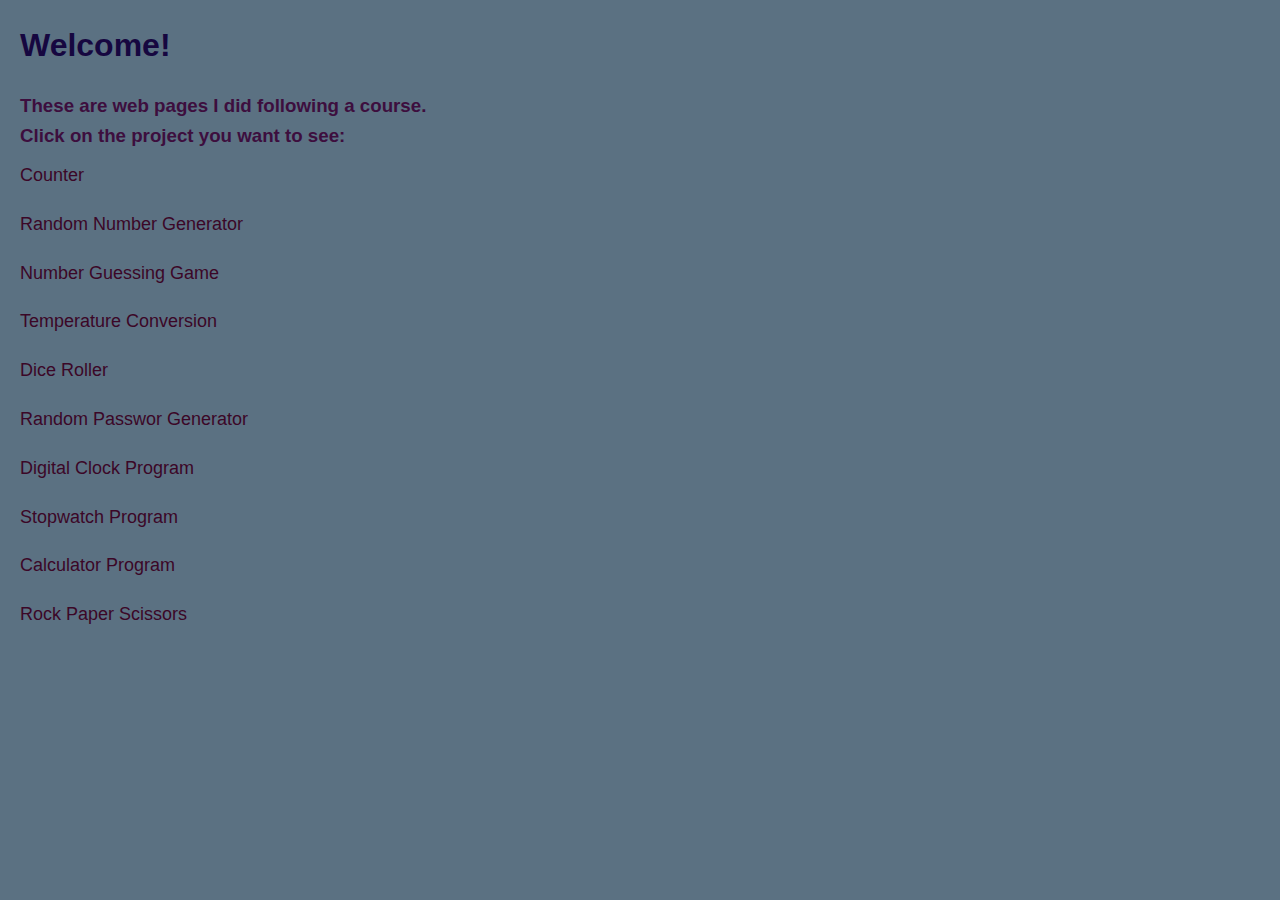
<file: index.html>
<!DOCTYPE html>
<html lang="en">
<head>
    <meta charset="UTF-8">
    <title>Main Page</title>
    <link rel="stylesheet" href="style.css">
</head>
<body>
    <h1>Welcome!</h1>
    <h3>These are web pages I did following a course.</h3>
    <h3>Click on the project you want to see:</h3>
        <ul>
            <li><a href="counter/index.html">Counter</a></li>
            <li><a href="random number generator/index.html">Random Number Generator</a></li>
            <li><a href="number-guessing-game/index.html">Number Guessing Game</a></li>
            <li><a href="temperature-conversion/index.html">Temperature Conversion</a></li>
            <li><a href="dice-roller/index.html">Dice Roller</a></li>
            <li><a href="random-password-generator/index.html">Random Passwor Generator</a></li>
            <li><a href="digital-clock/index.html">Digital Clock Program</a></li>
            <li><a href="stop-watch/index.html">Stopwatch Program</a></li>
            <li><a href="calculator/index.html">Calculator Program</a></li>
            <li><a href="rock-paper-scissors/index.html">Rock Paper Scissors</a></li>
        </ul>
</body>
</html>
</file>
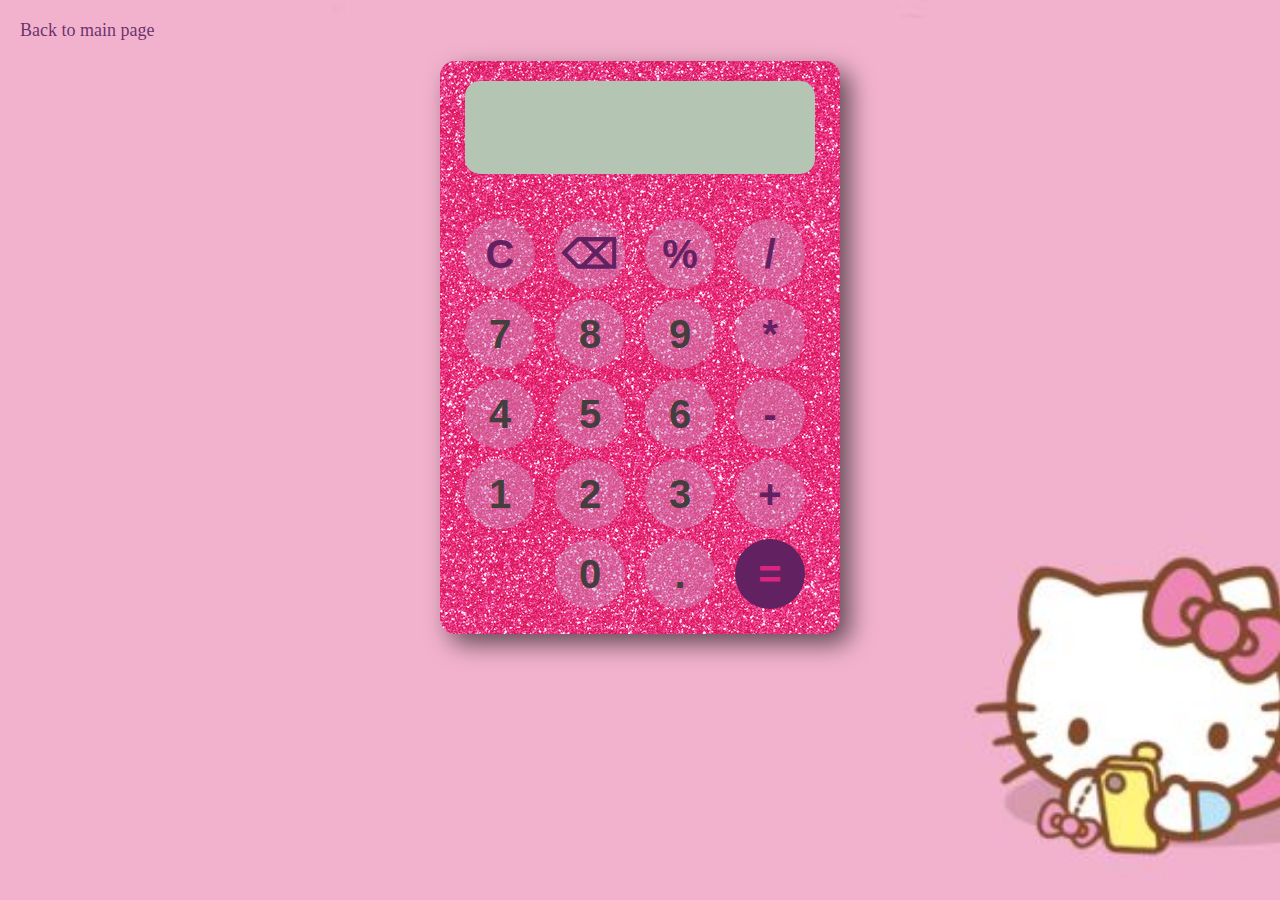
<file: calculator/index.html>
<!DOCTYPE html>
<html lang="en">
<head>
    <meta charset="UTF-8">
    <meta name="viewport" content="width=device-width, initial-scale=1.0">
    <title>Calculator</title>
    <link rel="stylesheet" href="style.css">
</head>
<body>
    <a href="../index.html">Back to main page</a>
    <div id="container">
        <div id="calculator">
            <input id="display" readonly>
            <div id="keys">
                <button onclick="clearDisplay()" class="operator-btn">C</button>
                <button onclick="clearOne()" class="operator-btn">⌫</button>
                <button onclick="appendToDisplay('%')" class="operator-btn">%</button>
                <button onclick="appendToDisplay('/')" class="operator-btn">/</button>
                <button onclick="appendToDisplay('7')">7</button>
                <button onclick="appendToDisplay('8')">8</button>
                <button onclick="appendToDisplay('9')">9</button>
                <button onclick="appendToDisplay('*')" class="operator-btn">*</button>
                <button onclick="appendToDisplay('4')">4</button>
                <button onclick="appendToDisplay('5')">5</button>
                <button onclick="appendToDisplay('6')">6</button>
                <button onclick="appendToDisplay('-')" class="operator-btn">-</button>
                <button onclick="appendToDisplay('1')">1</button>
                <button onclick="appendToDisplay('2')">2</button>
                <button onclick="appendToDisplay('3')">3</button>
                <button onclick="appendToDisplay('+')" class="operator-btn">+</button>
                <button id="emptyBtn"></button>
                <button onclick="appendToDisplay('0')">0</button>
                <button onclick="appendToDisplay('.')">.</button>
                <button onclick="calculate()" id="equal-btn">=</button>
            </div>
        </div>
    </div>

    <script src="script.js"></script>
</body>
</html>
</file>
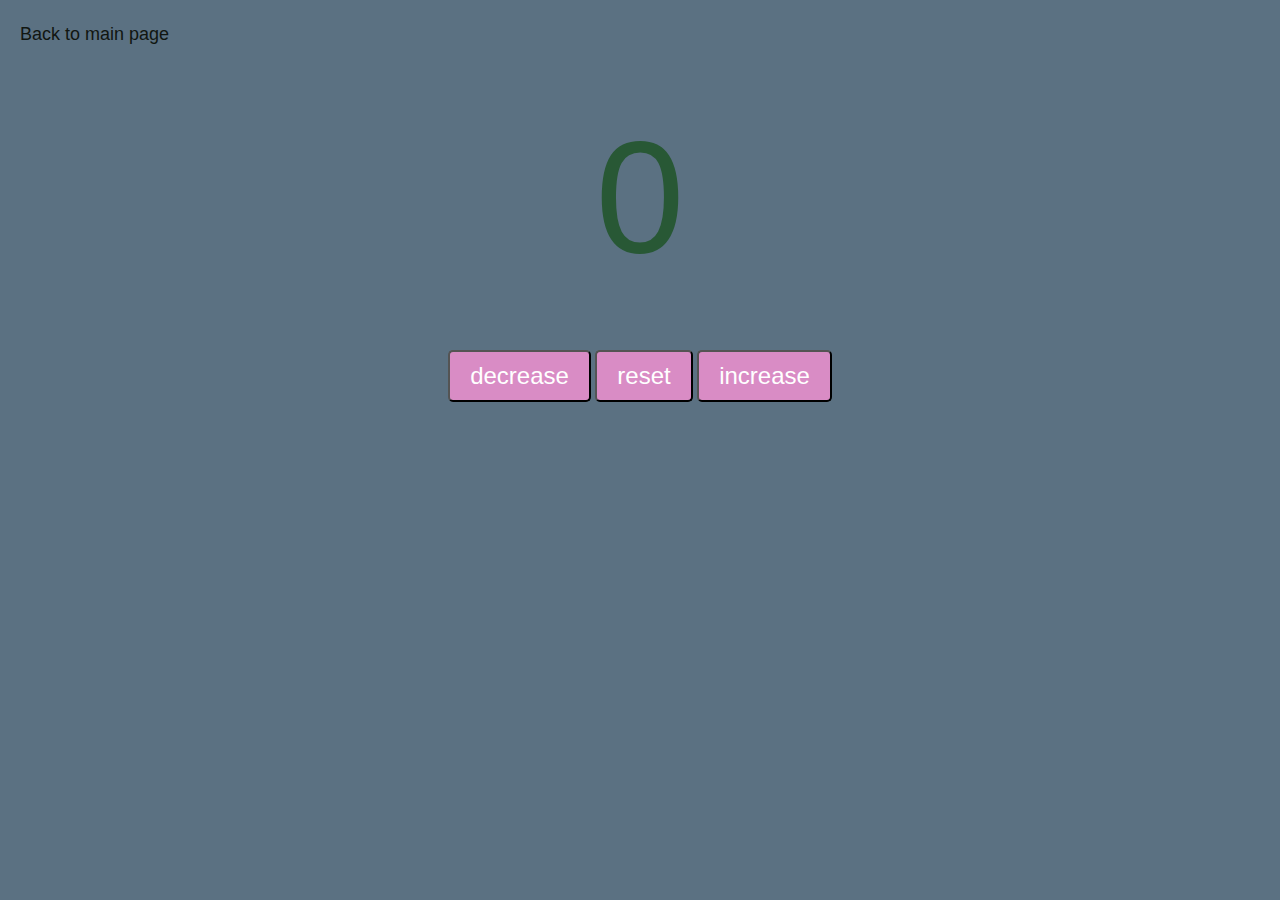
<file: counter/index.html>
<!DOCTYPE html>
<html lang="en">
<head>
    <meta charset="UTF-8">
    <meta name="viewport" content="width=device-width, initial-scale=1.0">
    <title>Counter</title>
    <link rel="stylesheet" href="style.css">
</head>
<body>
    <a href="../index.html">Back to main page</a>
   <label id="countLabel">0</label><br>
   <div id="btnContainer" >
    <button id="decreaseBtn" class = "buttons">decrease</button>
    <button id="resetBtn" class = "buttons">reset</button>
    <button id="increaseBtn" class = "buttons">increase</button>
    </div>


    <script src="script.js"></script>
</body>
</html>
</file>
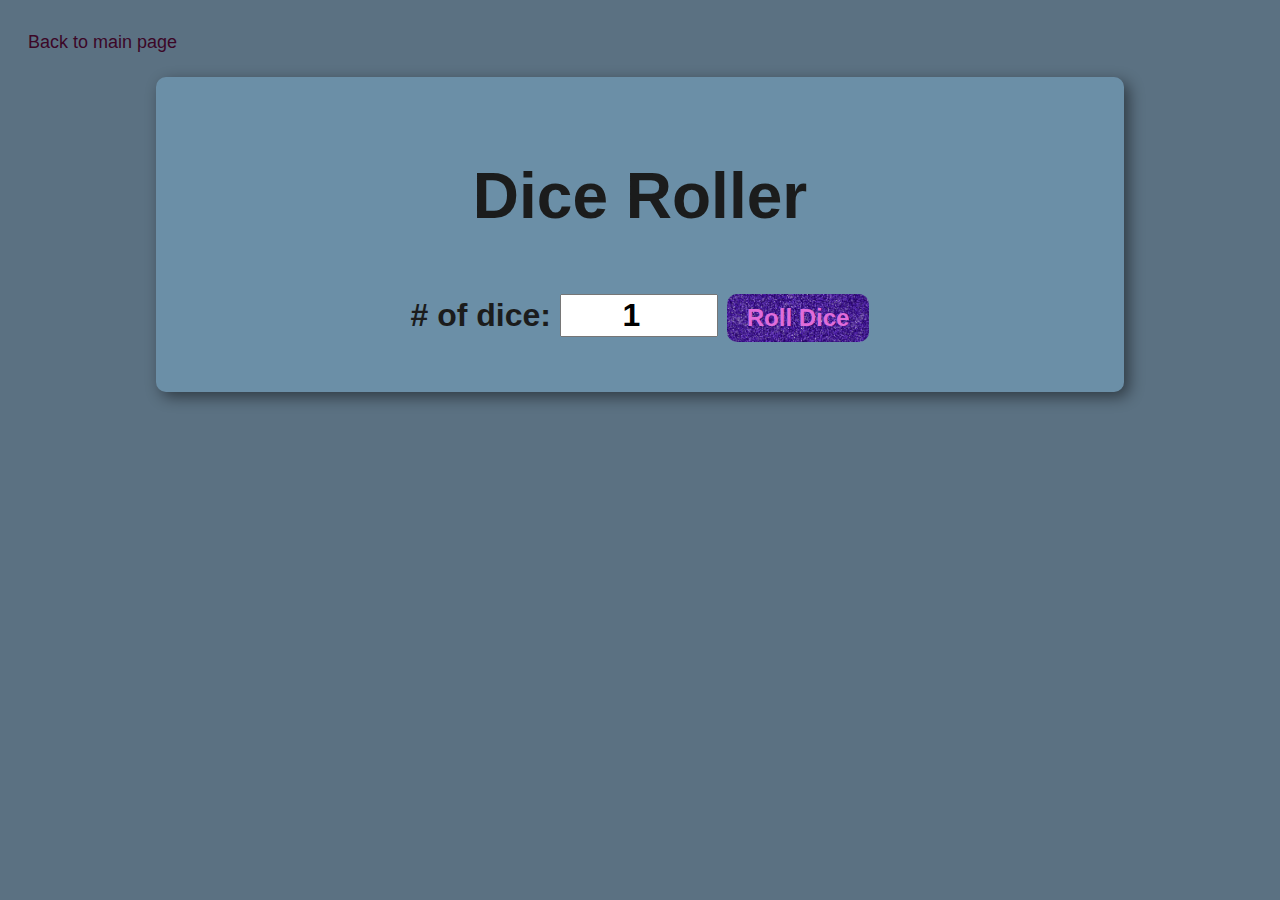
<file: dice-roller/index.html>
<!DOCTYPE html>
<html lang="en">
<head>
    <meta charset="UTF-8">
    <meta name="viewport" content="width=device-width, initial-scale=1.0">
    <title>Dice Roller</title>
    <link rel="stylesheet" href="styles.css">
</head>
<body>
    <a href="../index.html">Back to main page</a>
    <div id="container">
        <h1>Dice Roller</h1>
        <label># of dice:</label>
        <input type="number" id="numOfDice" value="1" min="1">
        <button type="button" onclick="rollDice()">Roll Dice</button>
        <div id="diceResult"></div>
        <div id="diceImages"></div>
    </div>

    <script src="script.js"></script>
</body>
</html>
</file>
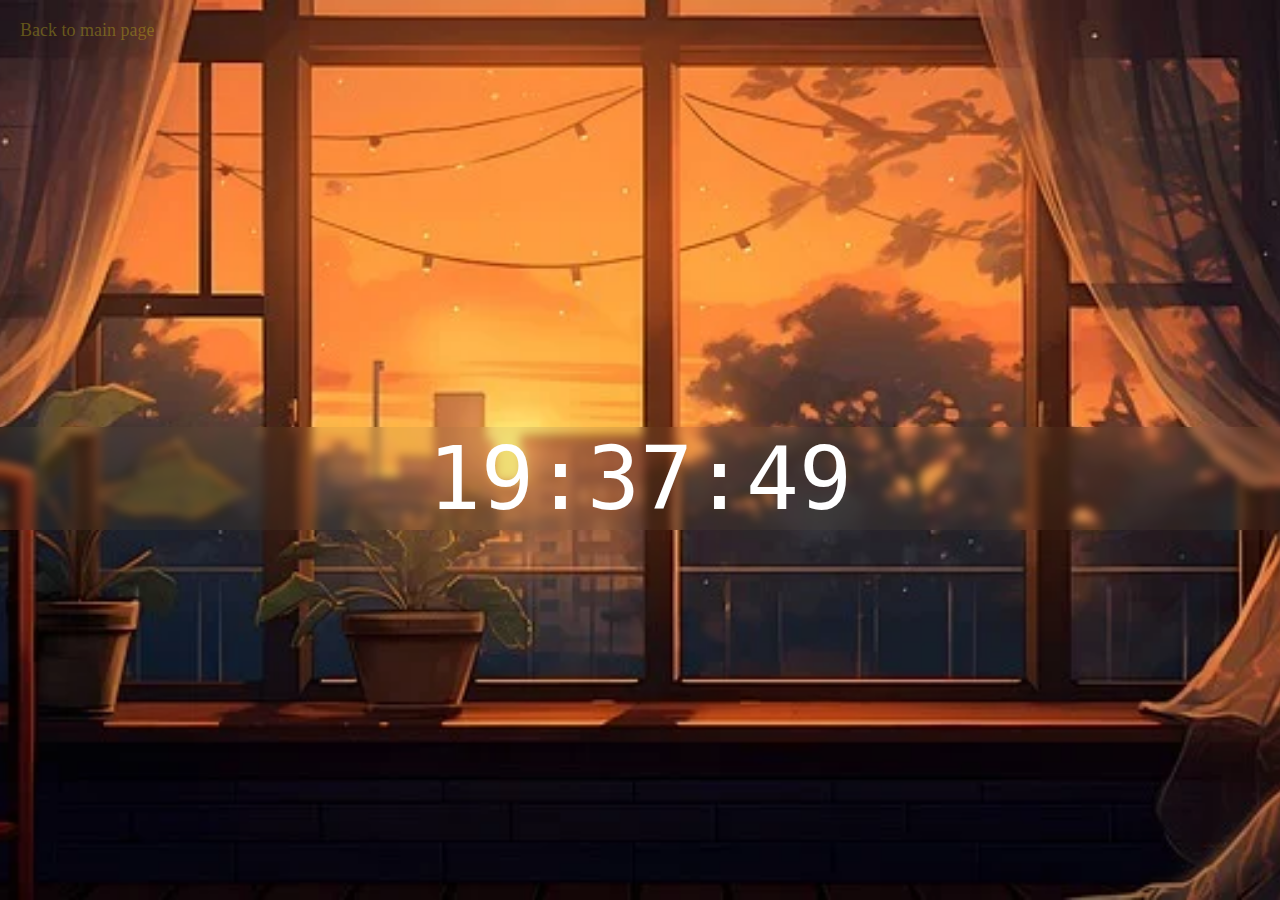
<file: digital-clock/index.html>
<!DOCTYPE html>
<html lang="en">
<head>
    <meta charset="UTF-8">
    <meta name="viewport" content="width=device-width, initial-scale=1.0">
    <title>Digital Clock</title>
    <link rel="stylesheet" href="style.css">
</head>
<body>   
    <a href="../index.html">Back to main page</a>
    <div id="clock-container">
        <div id="clock">00:00:00</div>
    </div>
    
    <script src="script.js"></script>
</body>
</html>
</file>
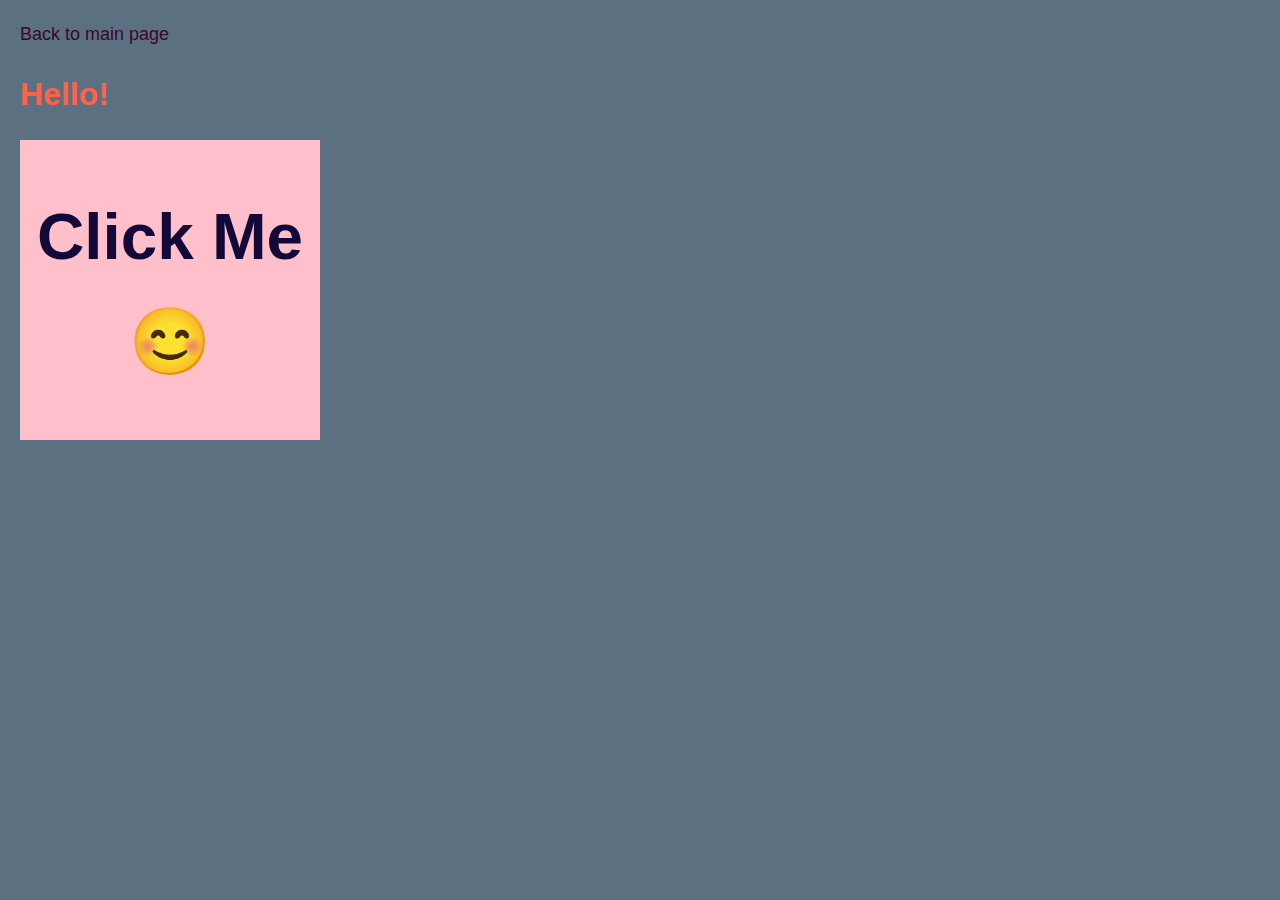
<file: playground/index.html>
<!DOCTYPE html>
<html lang="en">
<head>
    <meta charset="UTF-8">
    <meta name="viewport" content="width=device-width, initial-scale=1.0">
    <title>Playground</title>
    <link rel="stylesheet" href="style.css">
</head>
<body>
    <a href="../index.html">Back to main page</a>

    <div id="myBox">
        Click Me 😊
    </div>

    <!-- <button onclick="startTimer()">START</button>
    <button onclick="clearTimer()">CLEAR</button> -->
 
    <script type="module" src="script.js"></script>
</body>
</html>
</file>
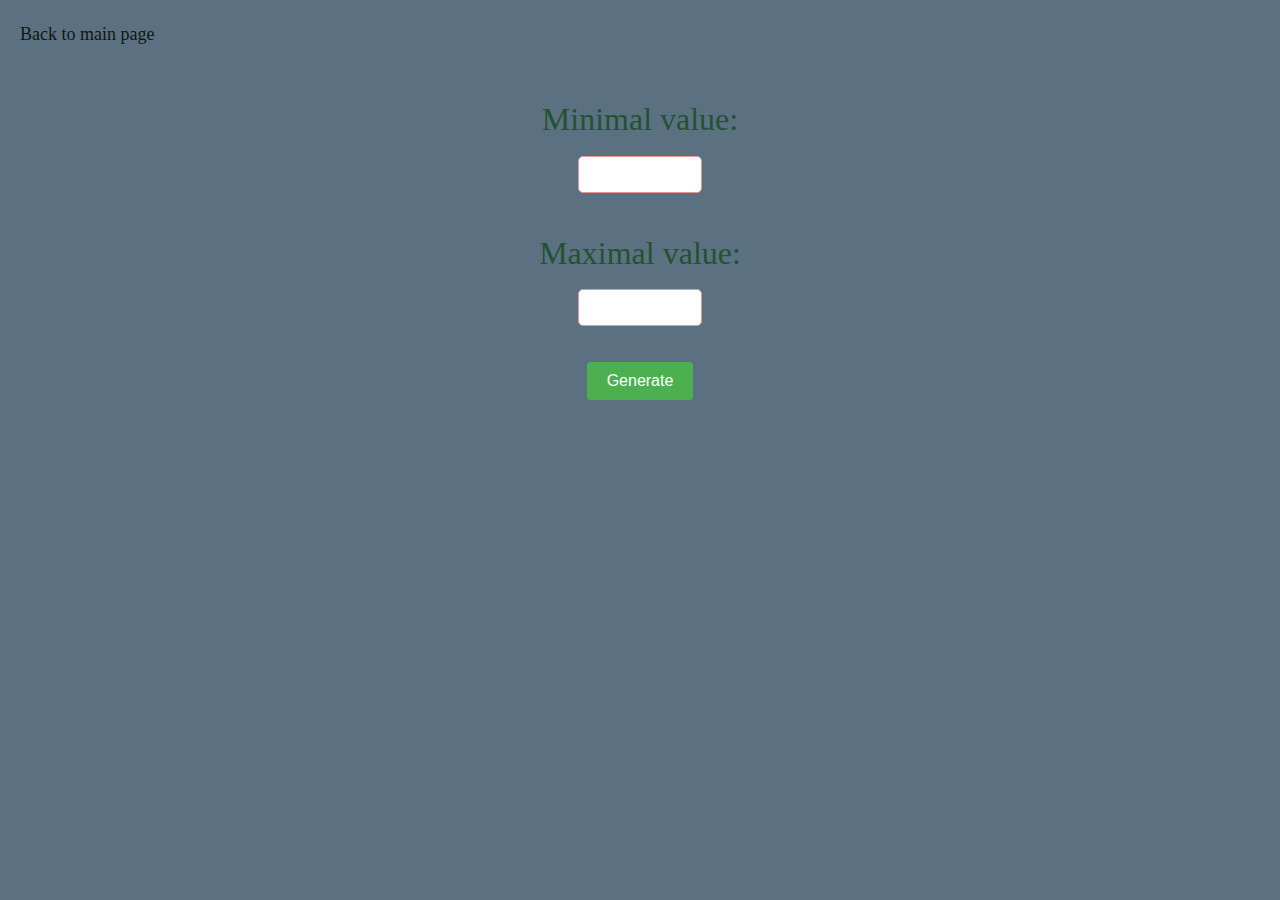
<file: random number generator/index.html>
<!DOCTYPE html>
<html lang="en">
<head>
    <meta charset="UTF-8">
    <meta name="viewport" content="width=device-width, initial-scale=1.0">
    <title>Random Number Generator</title>
    <link rel="stylesheet" href="style.css">
</head>
<body>
    <a href="../index.html">Back to main page</a><br>
    <div class="center-container">
        <label id="minLabel" class="myLabels">Minimal value: </label>
        <input id="min"><br>
        <label id="maxLabel" class="myLabels">Maximal value: </label>
        <input id="max"><br>

        <button id="myButton">Generate</button><br>
        <label id="result" class="myLabels"></label><br>
    </div>
    
    <script src="script.js"></script>
</body>
</html>
</file>
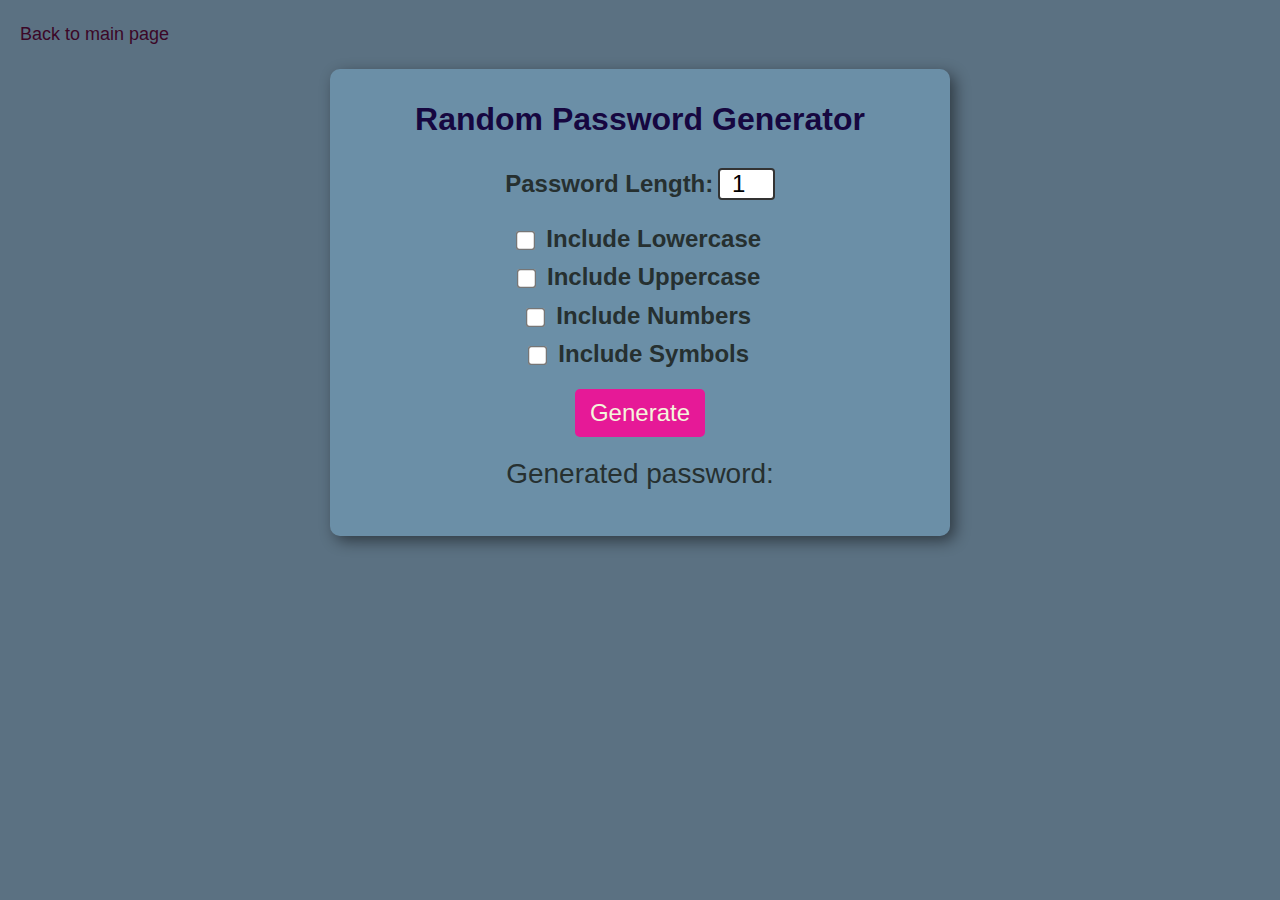
<file: random-password-generator/index.html>
<!DOCTYPE html>
<html lang="en">
<head>
    <meta charset="UTF-8">
    <meta name="viewport" content="width=device-width, initial-scale=1.0">
    <title>Random Password Generator</title>
    <link rel="stylesheet" href="style.css">
</head>
<body>
    <a href="../index.html">Back to main page</a>
    <form onsubmit="return false;">
        <h1>Random Password Generator</h1>
        <label>Password Length:</label>
        <input type="number" id="textBox" value="1"><br>

        <input type="checkbox" id="includeLowercase">
        <label for="includeLowercase">Include Lowercase</label><br>

        <input type="checkbox" id="includeUppercase">
        <label for="includeUppercase">Include Uppercase</label><br>

        <input type="checkbox" id="includeNumbers">
        <label for="includeNumbers">Include Numbers</label><br>

        <input type="checkbox" id="includeSymbols">
        <label for="includeSymbols">Include Symbols</label><br>

        <button type="button" onclick="generatePassword()">Generate</button>
        <p>Generated password:</p>
        <p id="result"></p>
    </form>

    <script src="script.js"></script>
</body>
</html>
</file>
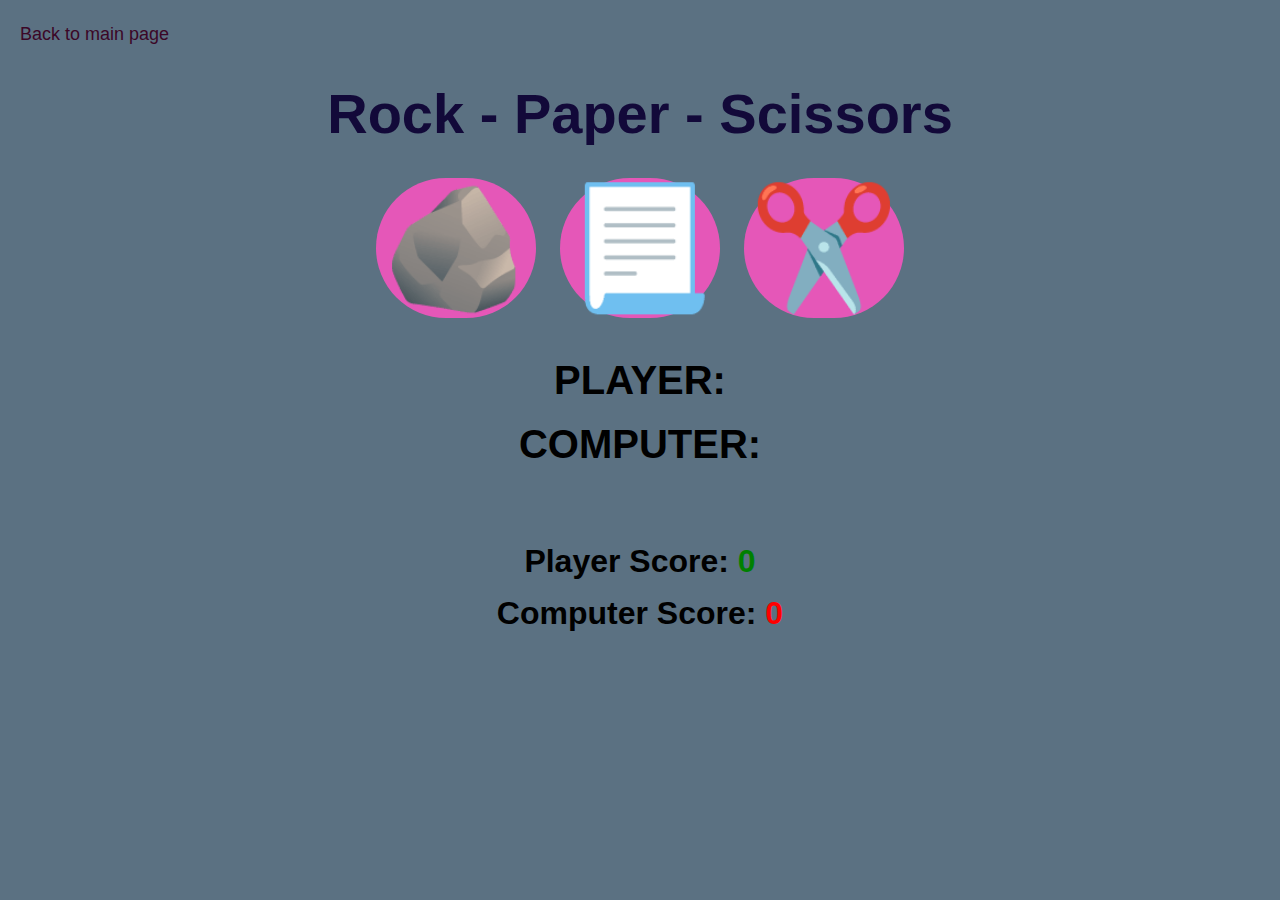
<file: rock-paper-scissors/index.html>
<!DOCTYPE html>
<html lang="en">
<head>
    <meta charset="UTF-8">
    <meta name="viewport" content="width=device-width, initial-scale=1.0">
    <title>Playground</title>
    <link rel="stylesheet" href="style.css">
</head>
<body>
    <a href="../index.html">Back to main page</a>

    <div id="container">

        <h1>Rock - Paper - Scissors</h1>

        <div class="choises">
            <button onclick="playGame('rock')">🪨</button>
            <button onclick="playGame('paper')">📃</button>
            <button onclick="playGame('scissors')">✂️</button>
        </div>  

        <div id="playerDisplay">PLAYER: </div>
        <div id="computerDisplay">COMPUTER: </div>
        <div id="resultDisplay"></div>

        <div class="scoreDisplay">Player Score:
            <span id="playerScoreDisplay">0</span>
        </div>

        <div class="scoreDisplay">Computer Score:
            <span id="computerScoreDisplay">0</span>
        </div>

    </div>

    <script src="script.js"></script>
</body>
</html>
</file>
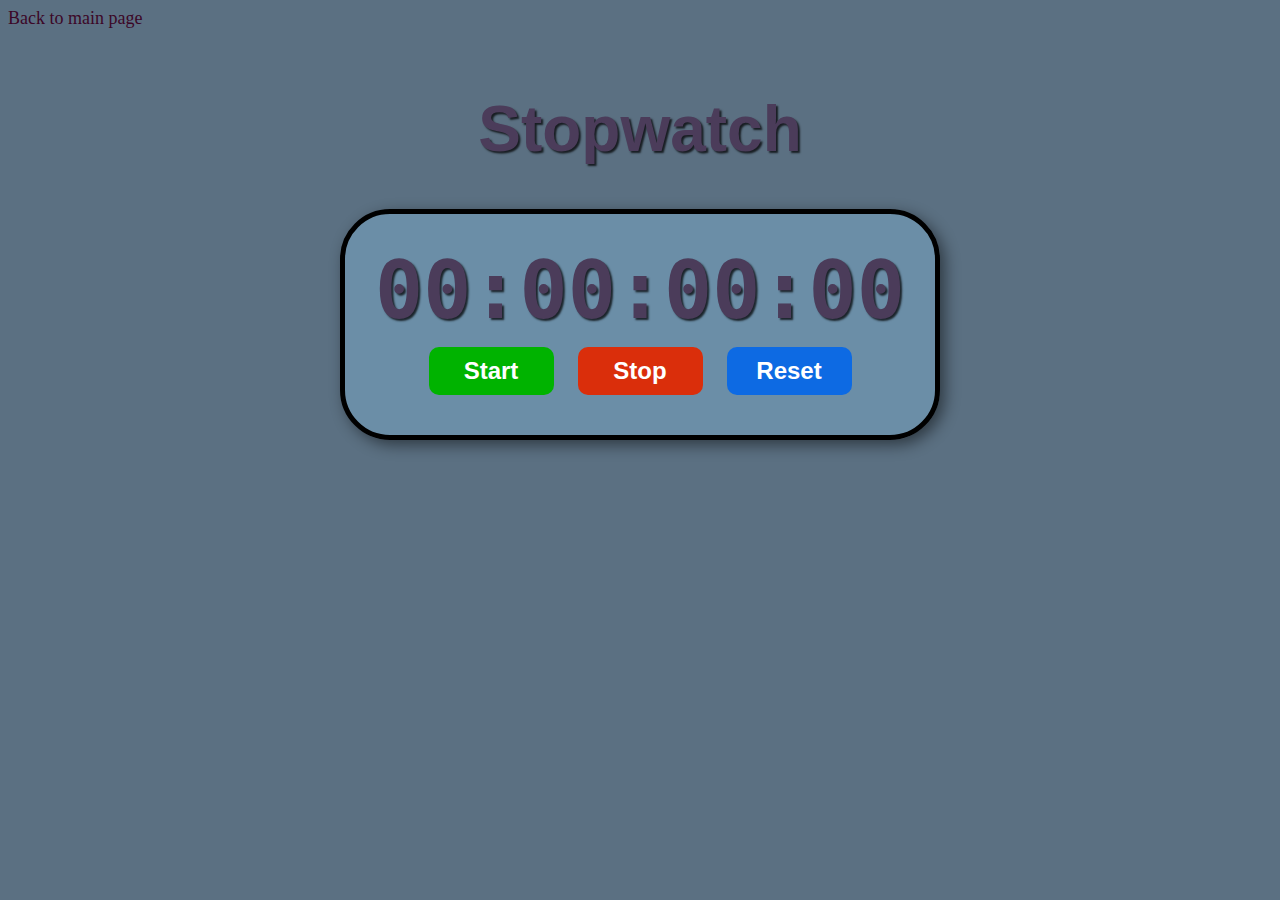
<file: stop-watch/index.html>
<!DOCTYPE html>
<html lang="en">
<head>
    <meta charset="UTF-8">
    <meta name="viewport" content="width=device-width, initial-scale=1.0">
    <title>Stopwatch</title>
    <link rel="stylesheet" href="style.css">
</head>
<body>   
    <a href="../index.html">Back to main page</a>

    <h1 id="myH1">Stopwatch</h1>

    <div id="container">
        <div class="inner-container">
            <div id="display">
                00:00:00:00
            </div>
            <div id="controls">
                <button id="startBtn" onclick="start()">Start</button>
                <button id="stopBtn" onclick="stop()">Stop</button>
                <button id="resetBtn" onclick="reset()">Reset</button>
            </div>
        </div>
    </div>  
    
    <script src="script.js"></script>
</body>
</html>
</file>
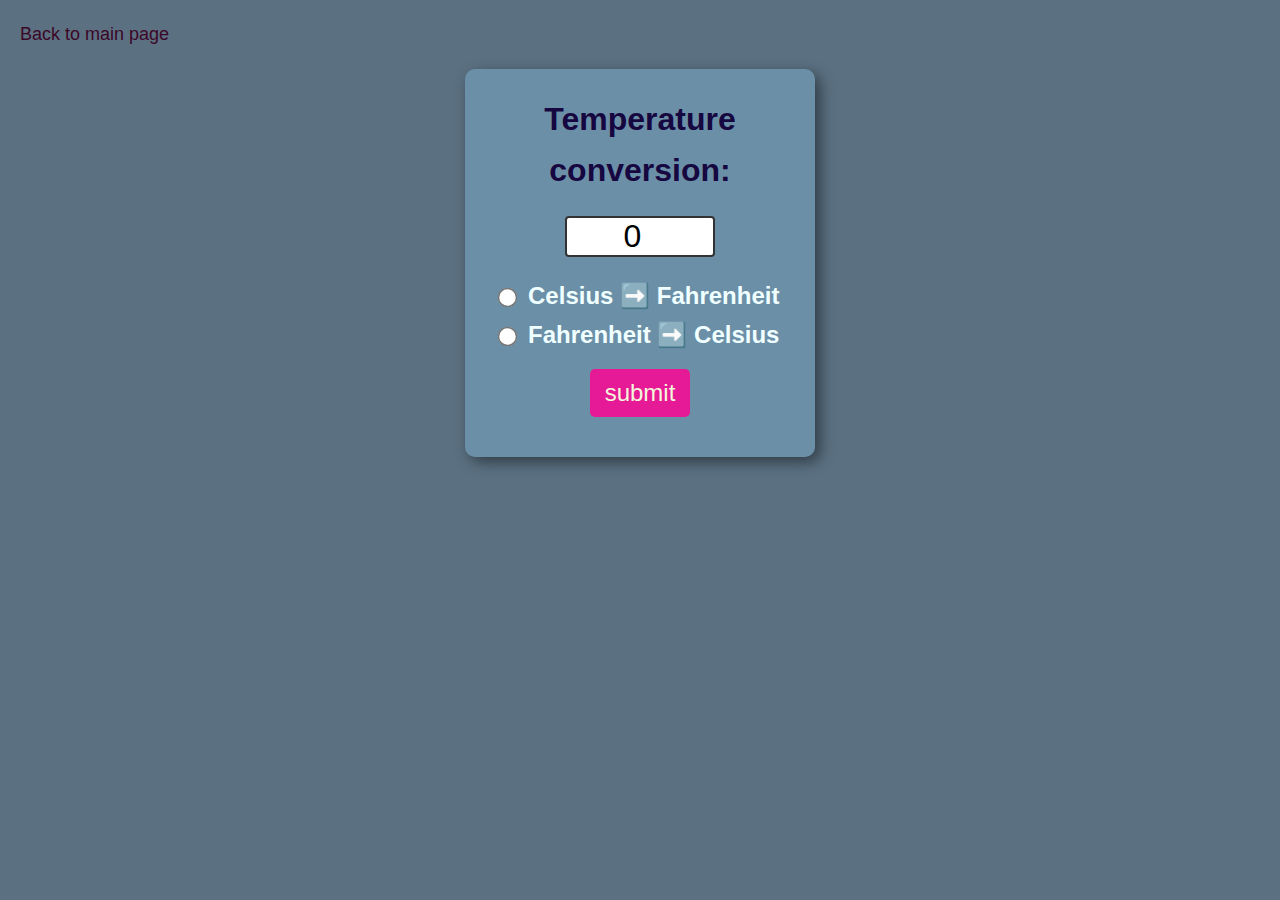
<file: temperature-conversion/index.html>
<!DOCTYPE html>
<html lang="en">
<head>
    <meta charset="UTF-8">
    <meta name="viewport" content="width=device-width, initial-scale=1.0">
    <title>Temperature Conversion</title>
    <link rel="stylesheet" href="style.css">
</head>
<body>
    <a href="../index.html">Back to main page</a>
 
    <form>
        <h1>Temperature conversion:</h1>
        <input type="number" id="textBox" value="0"><br>

        <input type="radio" id="toFahrenheit" name="unit">
        <label for="toFahrenheit">Celsius ➡️ Fahrenheit</label><br>

        <input type="radio" id="toCelsius" name="unit">
        <label for="toCelsius">Fahrenheit ➡️ Celsius</label><br>

        <button type="button" onclick="convert()">submit</button>
        <p id="result"></p>
    </form>


    <script src="script.js"></script>
</body>
</html>
</file>
<file: style.css>
* {
    margin: 0;
    padding: 0;
    box-sizing: border-box;
}

body{
    font-family: Arial, sans-serif;
    background-color: rgba(76, 100, 119, 0.916);
    color: #3d0e3e;
    line-height: 1.6;
    padding: 20px;
}

h1{
    color: rgb(22, 7, 64);
    margin-bottom: 20px;
}

ul{
    list-style-type: none;
}

li{
    margin: 10px 0;
}

a {
    display: block;
    color: #3b0727;
    text-decoration: none;
    font-size: 18px;
    margin-bottom: 20px;
}
a:hover {
    text-decoration: underline;
    color: #1e0e6d;
}
</file>
<file: calculator/style.css>
html, body {
    height: 100%;
    width: 100%;
    margin: 0;
    padding: 0;
}
body{
    background-image: url(hello.jpg);
    background-position: bottom;
    background-repeat: no-repeat;
    background-size: cover;
    background-attachment: fixed;
}
a {
    display: block;
    color: hsla(289, 74%, 19%, 0.804);
    text-decoration: none;
    font-size: 18px;
    margin-left: 20px;
    padding: 20px 0; 
}
a:hover {
    text-decoration: underline;
    color: hsl(289, 73%, 19%);
}
#container{
    display: flex;
    justify-content: center;
    align-items: center;
}
#calculator{
    font-family: 'Times New Roman', Times, serif;
    text-align: center;
    background-image: url(image.png);
    background-color: hsl(318, 59%, 76%);
    border-radius: 15px;
    max-width: 400px;
    overflow: hidden;
    box-shadow: 10px 10px 25px hsla(0, 0%, 0%, 0.584);
}
#display{
    margin: 20px;
    width: 80%;
    padding: 15px;
    font-size: 3.4rem;
    font-weight: bold;
    white-space: nowrap;
    text-align: center;
    white-space: nowrap;
    overflow: hidden; 
    text-overflow: clip; 
    border: none;
    border-radius: 15px;
    background-color: hsl(117, 13%, 74%);
    color: hsl(300, 48%, 26%);
}
#keys{
    display: grid;
    grid-template-columns: repeat(4, 1fr);
    gap: 10px;
    padding: 25px;
}
button{
    width: 70px;
    height: 70px;
    border-radius: 50px;
    border:none;
    background-image: none;
    background-color: hsla(307, 31%, 70%, 0.433);
    color:rgb(68, 62, 62);
    font-size: 2.5rem;
    font-weight: bold;
    cursor: pointer;
}
button:hover{
    background-image: none;
    background-color: hsla(307, 31%, 85%, 0.5);
}
button:active{
    background-color: hsla(308, 31%, 95%, 0.577);
}
.operator-btn{
    color: hsl(300, 48%, 26%);
}

#emptyBtn{
    background-image: url(image.png);
    cursor: auto;
}
#equal-btn{
    background-color: hsl(300, 48%, 26%);
    color: hsl(330, 71%, 50%);
    transition: transform 0.2s ease-in-out;
}
#equal-btn:hover{
    transform: scale(1.04);
}
#equal-btn:active{
    transform: scale(0.95);
}
</file>
<file: counter/style.css>
* {
    margin: 0;
    padding: 0;
    box-sizing: border-box;
}

body{
    font-family: Arial, sans-serif;
    background-color: rgba(76, 100, 119, 0.916);
    color: #285835;
    line-height: 1.6;
    padding: 20px;
}

h1{
    color: rgb(22, 7, 64);
    margin-bottom: 20px;
}

a {
    display: block;
    color: #111611;
    text-decoration: none;
    font-size: 18px;
    margin-bottom: 20px;
}
a:hover {
    text-decoration: underline;
}

#countLabel{
    display: block;
    text-align: center;
    font-size: 10em;
    font-family: Helvetica;
}

#btnContainer{
    text-align: center;
}

.buttons{
    padding: 10px 20px;
    font-size:  1.5em;
    color: white;
    background-color:  rgb(217, 140, 197);
    border-radius: 5px;
    cursor: pointer;
    transition: background-color 0.25s;
}
.buttons:hover{
    background-color: rgb(226, 43, 177);
}
</file>
<file: dice-roller/styles.css>
a {
    display: block;
    color: #3b0727;
    text-decoration: none;
    font-size: 18px;
    margin-bottom: 20px;
}
a:hover {
    text-decoration: underline;
}

body{
    font-family: Arial, sans-serif;
    background-color: rgba(76, 100, 119, 0.916);
    color:rgb(27, 28, 28);
    line-height: 1.6;
    padding: 20px;
}

#container{
    font-family: Arial, Helvetica, sans-serif;
    text-align: center;
    font-size: 2rem;
    font-weight: bold;
    background-color: hsla(203, 49%, 66%, 0.468); 
    max-width: 75%;
    margin: auto;
    padding: 25px;
    border-radius: 10px;
    box-shadow: 5px 5px 15px hsla(0, 0%, 0%, 0.484);
}
button{
    font-size: 1.5rem;
    padding: 10px 20px;
    background-color: transparent;
    background-image: url("btn.jpg");
    background-size: cover;
    background-repeat: no-repeat;
    background-position: center;
    border-radius: 10px;
    border: none;
    color: hsl(303, 65%, 65%);
    font-weight: bold;
    cursor: pointer;
    text-align: center;
    transition: transform 0.1s ease-in-out;
}
button:hover{
    transform: scale(1.05);
}
button:active{
    transform: scale(0.95);   
}
.button-icon {
    width: 24px;
    height: 24px;
    margin-right: 8px;
}
input{
    font-size: 2rem;
    width: 150px;
    text-align: center;
    font-weight: bold;
}
#diceResult{
    margin: 25px;
}
#diceImages img{
    width: 150px;
    margin: 5px;
}
</file>
<file: digital-clock/style.css>
html, body {
    height: 100%;
    width: 100%;
    margin: 0;
    padding: 0;
}

body{
    background-image: url(background.png);
    background-position: center;
    background-repeat: no-repeat;
    background-size: cover;
    background-attachment: fixed;
}
#clock-container{
    display: flex;
    justify-content: center;
    align-items: center;
    height: calc(100vh - 65px);
    margin: 0;
}
#clock{
    font-family: monospace;
    font-size: 5.5rem;
    text-align: center;
    color: white;
    backdrop-filter: blur(5px);
    background-color: hsla(34, 28%, 38%, 0.104);
    width: 100%;
}
a {
    display: block;
    color: #bbb01c6a;
    text-decoration: none;
    font-size: 18px;
    margin-left: 20px;
    padding: 20px 0; 
}
a:hover {
    text-decoration: underline;
    color: #bbb11c;
}
</file>
<file: playground/style.css>
* {
    margin: 0; 
    padding: 0;
    box-sizing: border-box;
}

body{
    font-family: Arial, sans-serif;
    background-color: rgba(76, 100, 119, 0.916);
    color: #120939;
    line-height: 1.6;
    padding: 20px;
    margin: 0;
}

h1{
    margin-bottom: 20px;
}

#myBox{
    background-color: pink;
    width: 300px;
    height: 300px;
    font-size: 4.1rem;
    font-weight: bold;
    display: flex;
    justify-content: center;
    align-items: center;
    text-align: center;
    position: relative;
}
#myButton{
    font-size: 3rem;

}

ul{
    list-style-type: none;
}

li{
    margin: 10px 0;
}

a {
    display: block;
    color: #3b0727;
    text-decoration: none;
    font-size: 18px;
    margin-bottom: 20px;
}
a:hover {
    text-decoration: underline;
}
</file>
<file: random number generator/style.css>
* {
    margin: 0;
    padding: 0;
    box-sizing: border-box;
}

body{
    font-family: Verdana;
    background-color: rgba(76, 100, 119, 0.916);
    color: #245231;
    line-height: 1.6;
    padding: 20px;
}

a {
    display: block;
    color: #111611;
    text-decoration: none;
    font-size: 18px;
    margin-bottom: 20px;
}
a:hover {
    text-decoration: underline;
}

.center-container {
    display: flex;
    flex-direction: column;
    align-items: center;
}

.myLabels{
    font-size: 2em;
}

input{
    width: 10%;
    padding: 10px;
    margin: 10px 0;
    border: 1px solid #eb9595;
    border-radius: 5px;
    box-sizing: border-box;
    text-align: center;
}

button{
    padding: 10px 20px;
    border: none;
    border-radius: 4px;
    background-color: #4CAF50;
    color: white;
    font-size: 16px;
    cursor: pointer;
}
button:hover {
    background-color: #45a049;
}
</file>
<file: random-password-generator/style.css>
* {
    margin: 0;
    padding: 0;
    box-sizing: border-box;
}

body{
    font-family: Arial, sans-serif;
    background-color: rgba(76, 100, 119, 0.916);
    color:rgb(38, 48, 48);
    line-height: 1.6;
    padding: 20px;
}

h1{
    color: rgb(22, 7, 64);
    margin-bottom: 20px;
}

form{
    background-color: hsla(203, 49%, 66%, 0.468); 
    text-align: center;
    max-width: 50%;
    margin: auto;
    padding: 25px;
    border-radius: 10px;
    box-shadow: 5px 5px 15px hsla(0, 0%, 0%, 0.484);
}

#textBox{
    width: 10%;
    text-align: center;
    font-size: 1.5em;
    border: 2px solid hsla(0, 0%, 0%, 0.8);
    border-radius: 4px;
    margin-bottom: 20px;
}

input[type="checkbox"] {
    transform: scale(1.5);
    margin-right: 10px;
}
input[type="checkbox"]:checked + label {
    font-weight: bold;
    color: hsl(323, 80%, 30%);
}

label{
    font-size: 1.5em;
    font-weight: bold;
}

button{
    margin-top: 15px;
    background-color: hsl(323, 80%, 50%);
    color:beige;
    font-size: 1.5em;
    border: none;
    padding: 10px 15px;
    border-radius: 5px;
    cursor: pointer;
}

button:hover{
    background-color: hsl(323, 80%, 30%);
}

button:active{
    transform: scale(0.95);
}

p{
    font-size: 1.75em;
    margin-top: 15px;
    margin-bottom: 10px;  
}

#result{
   word-wrap: break-word;
   font-size: 1.75em;
   font-weight: bold;
   margin-top: 15px;
   margin-bottom: 10px;
   color: rgb(68, 16, 55);
}

a {
    display: block;
    color: #3b0727;
    text-decoration: none;
    font-size: 18px;
    margin-bottom: 20px;
}
a:hover {
    text-decoration: underline;
}
</file>
<file: rock-paper-scissors/style.css>
* {
    margin: 0; 
    padding: 0;
    box-sizing: border-box;
}
body{
    font-family: Arial, sans-serif;
    margin: 0;
    background-color: rgba(76, 100, 119, 0.916);
    line-height: 1.6;
    padding: 20px;
}
a {
    display: block;
    color: #3b0727;
    text-decoration: none;
    font-size: 18px;
    margin-bottom: 20px;
}
a:hover {
    text-decoration: underline;
}
#container{
    font-weight: bold;
    display: flex;
    flex-direction: column;
    justify-content: center;
    align-items: center;
}
h1{
    font-size: 3.5rem;
    margin-bottom: 20px;
    color: #120939;
}
.choises{
    margin-bottom: 30px;
}
.choises button{
    font-size: 7.5rem;
    min-width: 160px;
    margin: 0 10px;
    border: none;
    border-radius: 250px;
    background-color: hsl(319, 73%, 62%);
    cursor: pointer;
    transition: background-color 0.5s ease;
}
.choises button:hover{
    background-color: hsl(319, 73%, 82%);
}
#playerDisplay, #computerDisplay{
    font-size: 2.5rem;
}
#resultDisplay{
    font-size: 5rem;
    margin: 30px 0;
}
.scoreDisplay{
    font-size: 2rem;
}
.greenText, #playerScoreDisplay{
    color: green;
}
.redText, #computerScoreDisplay{
    color: red;
}
</file>
<file: stop-watch/style.css>
a {
    display: block;
    color: #3b0727;
    text-decoration: none;
    font-size: 18px;
    margin-bottom: 20px;
    align-self: flex-start;
}
a:hover {
    text-decoration: underline;
}
body{
    display: flex;
    flex-direction: column;
    align-items: center;
    background-color: hsla(207, 22%, 38%, 0.916);
}
#myH1{
    font-size: 4rem;
    font-family: Arial, sans-serif;
    color: rgb(75, 60, 90);
    text-shadow: 2px 2px 2px rgba(0, 0, 0, 0.75);
}
#container{
    display: flex;
    justify-content: center;
    flex-direction: column;
    align-items: center;
    padding: 30px;
    border: 5px solid;
    border-radius: 50px;
    background-color: hsla(203, 49%, 66%, 0.468);
    box-shadow: 5px 5px 15px hsla(0, 0%, 0%, 0.484);
}
.inner-container {
    text-align: center;
}
#display{
    font-size: 5rem;
    font-family: monospace;
    font-weight: bold;
    color: rgb(75, 60, 90);
    text-shadow: 2px 2px 2px rgba(0, 0, 0, 0.75);
}
#controls button{
    font-size: 1.5rem;
    font-weight: bold;
    padding: 10px 20px;
    margin: 10px;
    min-width: 125px;
    border: none;
    border-radius: 10px;
    cursor: pointer;
    color:white;
    transition: background-color 0.5s easy;
}
#startBtn{
    background-color: hsl(120, 100%, 35%);
}
#startBtn:hover{
    background-color: hsl(120, 100%, 25%);
}
#stopBtn{
    background-color: hsl(10, 90%, 45%);
}
#stopBtn:hover{
    background-color: hsl(10, 90%, 35%);
}
#resetBtn{
    background-color: hsl(214, 89%, 47%);
}
#resetBtn:hover{
    background-color: hsl(214, 89%, 37%);
}
</file>
<file: temperature-conversion/style.css>
* {
    margin: 0;
    padding: 0;
    box-sizing: border-box;
}

body{
    font-family: Arial, sans-serif;
    background-color: rgba(76, 100, 119, 0.916);
    color:azure;
    line-height: 1.6;
    padding: 20px;
}

h1{
    color: rgb(22, 7, 64);
    margin-bottom: 20px;
}

form{
    background-color: hsla(203, 49%, 66%, 0.468); 
    text-align: center;
    max-width: 350px;
    margin: auto;
    padding: 25px;
    border-radius: 10px;
    box-shadow: 5px 5px 15px hsla(0, 0%, 0%, 0.484);
}

#textBox{
    width: 50%;
    text-align: center;
    font-size: 2em;
    border: 2px solid hsla(0, 0%, 0%, 0.8);
    border-radius: 4px;
    margin-bottom: 20px;
}

input[type="radio"] {
    transform: scale(1.5);
    margin-right: 10px;
}
input[type="radio"]:checked + label {
    font-weight: bold;
    color: hsl(323, 80%, 30%);
}

label{
    font-size: 1.5em;
    font-weight: bold;
}

button{
    margin-top: 15px;
    background-color: hsl(323, 80%, 50%);
    color:beige;
    font-size: 1.5em;
    border: none;
    padding: 10px 15px;
    border-radius: 5px;
    cursor: pointer;
}

button:hover{
    background-color: hsl(323, 80%, 30%);
}

#result{
   font-size: 1.75em;
   font-weight: bold;
   margin-top: 15px;
   margin-bottom: 10px;
}

a {
    display: block;
    color: #3b0727;
    text-decoration: none;
    font-size: 18px;
    margin-bottom: 20px;
}
a:hover {
    text-decoration: underline;
}
</file>
